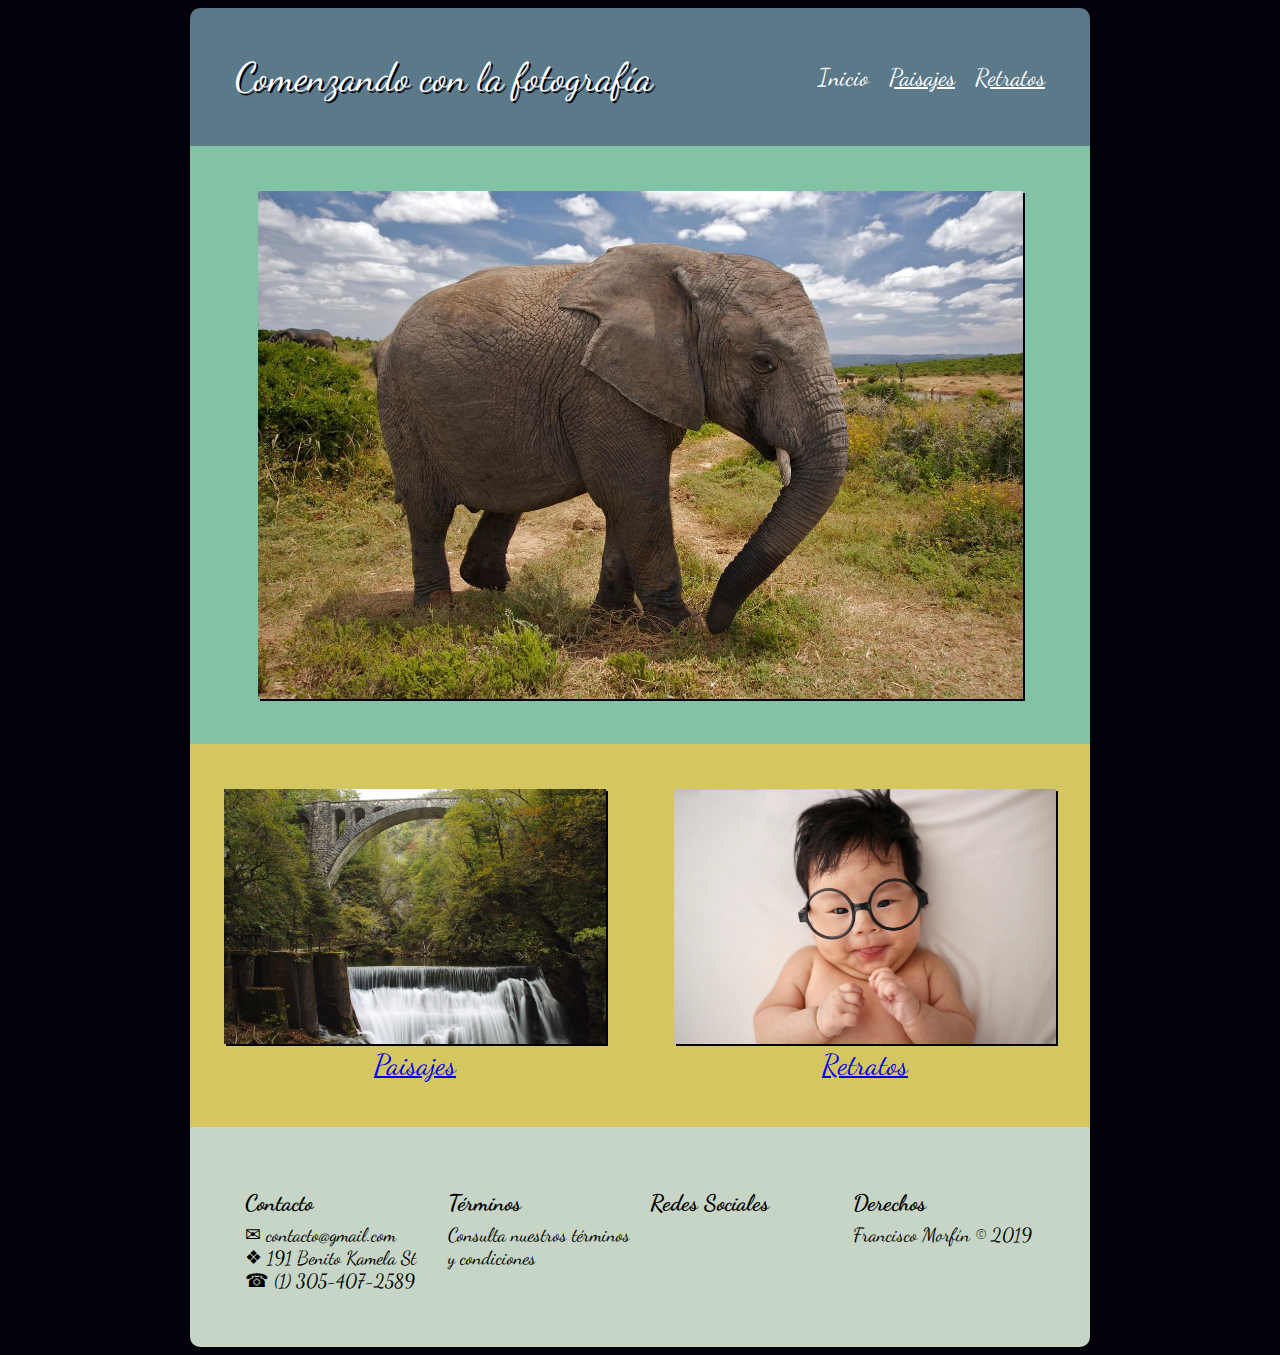
<file: index.html>
<!DOCTYPE html>
<html lang="en">
<head>
    <meta charset="UTF-8">
    <meta name="viewport" content="width=device-width, initial-scale=1.0">
    <meta http-equiv="X-UA-Compatible" content="ie=edge">
    <title>Document</title>
    <link rel="stylesheet" href="estilos/estilos.css">
    <link href="https://fonts.googleapis.com/css?family=Dancing+Script:400,700" rel="stylesheet">
    <link rel="stylesheet" href="https://use.fontawesome.com/releases/v5.6.3/css/all.css" integrity="sha384-UHRtZLI+pbxtHCWp1t77Bi1L4ZtiqrqD80Kn4Z8NTSRyMA2Fd33n5dQ8lWUE00s/" crossorigin="anonymous">

</head>
<body>
    <div class="contenido">

        <header>
            <div class="pagina-actual">Comenzando con la fotografía</div>
            <div class="menu">
                <a href="index.html" style="text-decoration: none;">Inicio</a>
                <a href="paisajes.html">Paisajes</a>
                <a href="retratos.html">Retratos</a>
            </div>
        </header>

    
        <div class="imagen-central">
            <img src="imgs/central.jpg" alt="Elefante">
        </div>

        <div class="imagen-secundaria">
            <div class="paisajes">
                <a href="paisajes.html">
                    <img src="imgs/paisajes.jpg" alt="Paisaje">
                    <br>
                    <span>Paisajes</span>
                </a>
            </div>
            <div class="retratos">                
                <a href="retratos.html">
                    <img src="imgs/retratos.jpg" alt="Retrato"> 
                    <br>                   
                    <span>Retratos</span>                
                </a>
            </div>
        </div>

        <footer>
             <div class="contacto">
                <h3>Contacto</h3>
                <span>&#9993; contacto@gmail.com</span>
                <span>&#10070; 191 Benito Kamela St</span>
                <span>&#9742; (1) 305-407-2589</span>
             </div>
             <div class="terminos">
                <h3>Términos</h3>
                <span>Consulta nuestros términos y condiciones</span>
             </div>
             <div class="redes">
                <h3>Redes Sociales</h3>
                <span>
                    <a href="https://www.facebook.com" target="_blank"><i class="fab fa-facebook" style="color:#3b5998"></i></a> 
                    <a href="https://www.twitter.com" target="_blank"><i class="fab fa-twitter" style="color: #00aced"></i></a>
                    <a href="https://www.instagram.com" target="_blank"><i class="fab fa-instagram" style="color: #c32aa3"></i></a>
                </span>                
             </div>
             <div class="derechos">
                <h3>Derechos</h3>
                <span>Francisco Morfín &#169 2019</span>
             </div>
        </footer>

    </div>

</body>
</html>
</file>
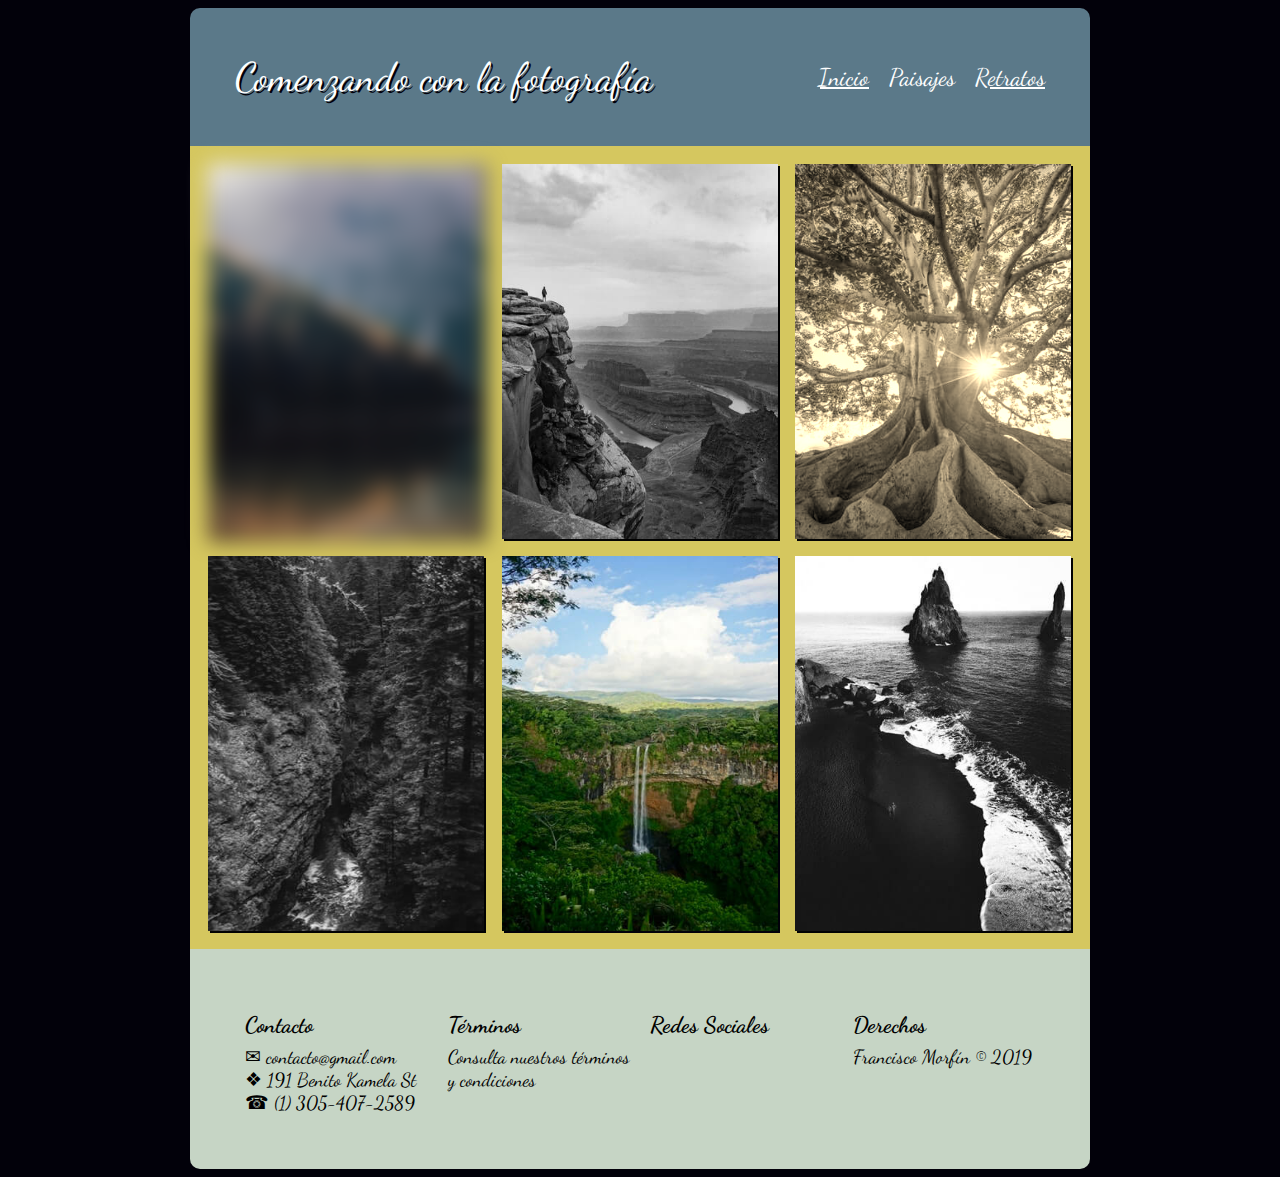
<file: paisajes.html>
<!DOCTYPE html>
<html lang="en">
<head>
    <meta charset="UTF-8">
    <meta name="viewport" content="width=device-width, initial-scale=1.0">
    <meta http-equiv="X-UA-Compatible" content="ie=edge">
    <title>Document</title>
    <link rel="stylesheet" href="estilos/estilos.css">
    <link href="https://fonts.googleapis.com/css?family=Dancing+Script:400,700" rel="stylesheet">
    <link rel="stylesheet" href="https://use.fontawesome.com/releases/v5.6.3/css/all.css" integrity="sha384-UHRtZLI+pbxtHCWp1t77Bi1L4ZtiqrqD80Kn4Z8NTSRyMA2Fd33n5dQ8lWUE00s/" crossorigin="anonymous">

</head>
<body>
    <div class="contenido">

        <header>
            <div class="pagina-actual">Comenzando con la fotografía</div>
            <div class="menu">
                <a href="index.html">Inicio</a>
                <a href="paisajes.html" style="text-decoration: none;">Paisajes</a>
                <a href="retratos.html">Retratos</a>
            </div>
        </header>

        <div class="galeria galeria-paisajes">
            <img src="imgs/paisajes/paisaje_01.jpg" alt="Paisaje">
            <img src="imgs/paisajes/paisaje_02.jpg" alt="Paisaje">
            <img src="imgs/paisajes/paisaje_03.jpg" alt="Paisaje">
            <img src="imgs/paisajes/paisaje_04.jpg" alt="Paisaje">
            <img src="imgs/paisajes/paisaje_05.jpg" alt="Paisaje">
            <img src="imgs/paisajes/paisaje_06.jpg" alt="Paisaje">
        </div>

        <footer>
             <div class="contacto">
                <h3>Contacto</h3>
                <span>&#9993; contacto@gmail.com</span>
                <span>&#10070; 191 Benito Kamela St</span>
                <span>&#9742; (1) 305-407-2589</span>
             </div>
             <div class="terminos">
                <h3>Términos</h3>
                <span>Consulta nuestros términos y condiciones</span>
             </div>
             <div class="redes">
                <h3>Redes Sociales</h3>
                <span>
                    <a href="https://www.facebook.com" target="_blank"><i class="fab fa-facebook" style="color:#3b5998"></i></a> 
                    <a href="https://www.twitter.com" target="_blank"><i class="fab fa-twitter" style="color: #00aced"></i></a>
                    <a href="https://www.instagram.com" target="_blank"><i class="fab fa-instagram" style="color: #c32aa3"></i></a>
                </span>                
             </div>
             <div class="derechos">
                <h3>Derechos</h3>
                <span>Francisco Morfín &#169 2019</span>
             </div>
        </footer>

    </div>

</body>
</html>
</file>
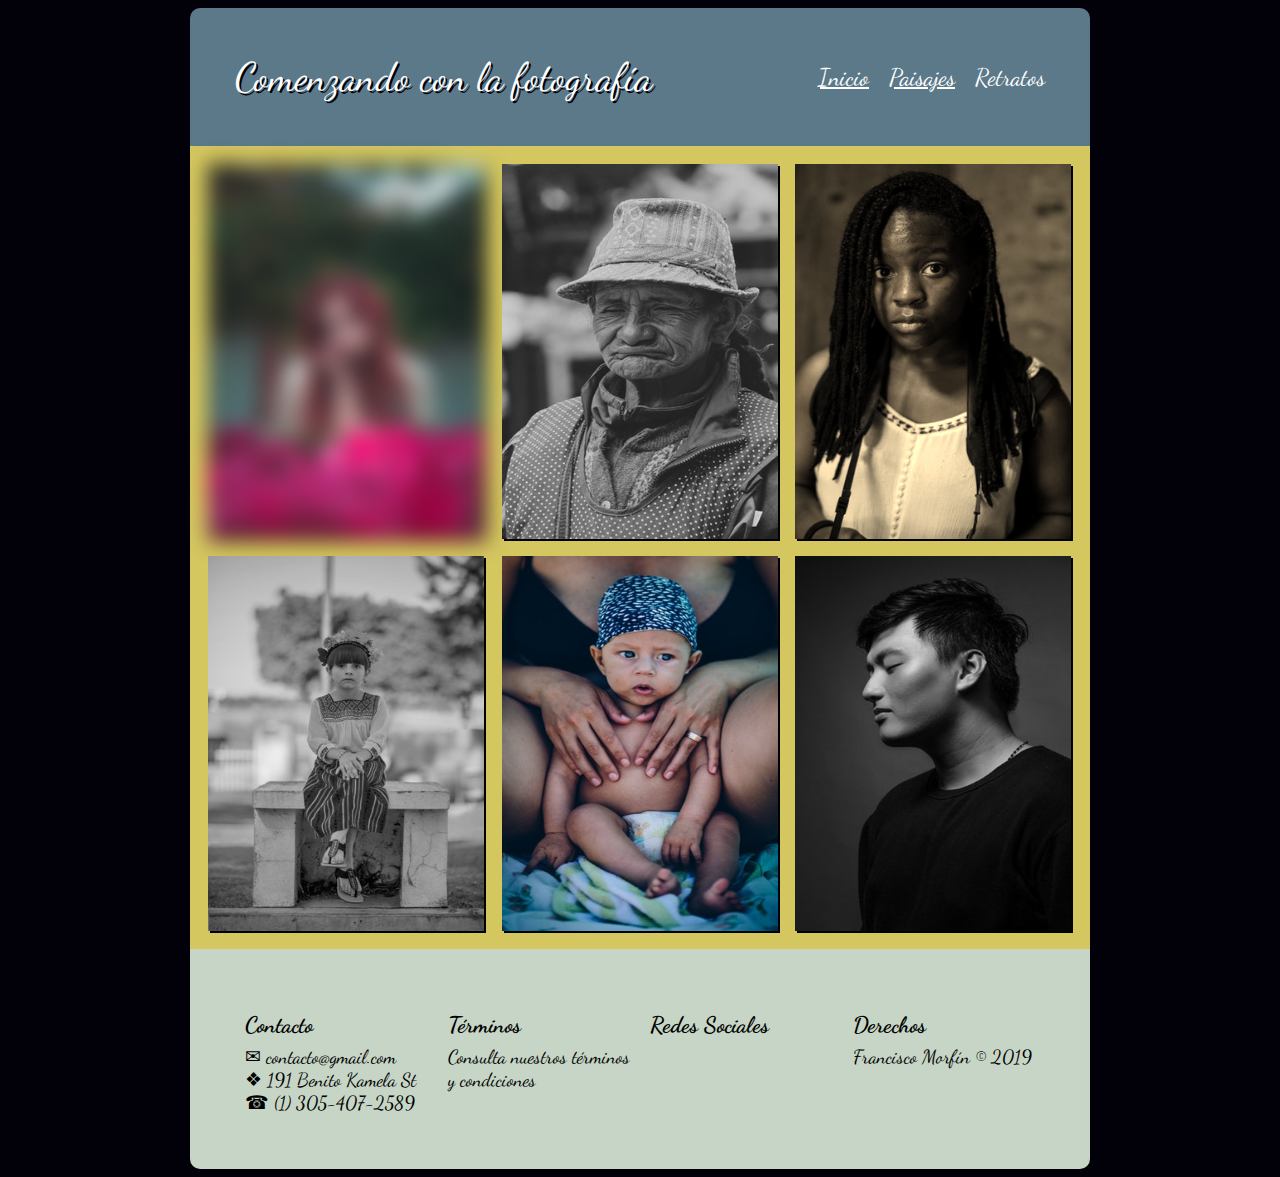
<file: retratos.html>
<!DOCTYPE html>
<html lang="en">
<head>
    <meta charset="UTF-8">
    <meta name="viewport" content="width=device-width, initial-scale=1.0">
    <meta http-equiv="X-UA-Compatible" content="ie=edge">
    <title>Document</title>
    <link rel="stylesheet" href="estilos/estilos.css">
    <link href="https://fonts.googleapis.com/css?family=Dancing+Script:400,700" rel="stylesheet">
    <link rel="stylesheet" href="https://use.fontawesome.com/releases/v5.6.3/css/all.css" integrity="sha384-UHRtZLI+pbxtHCWp1t77Bi1L4ZtiqrqD80Kn4Z8NTSRyMA2Fd33n5dQ8lWUE00s/" crossorigin="anonymous">

</head>
<body>
    <div class="contenido">

        <header>
            <div class="pagina-actual">Comenzando con la fotografía</div>
            <div class="menu">
                <a href="index.html">Inicio</a>
                <a href="paisajes.html">Paisajes</a>
                <a href="retratos.html" style="text-decoration: none;">Retratos</a>
            </div>
        </header>

        <div class="galeria">
            <img src="imgs/retratos/retrato_01.jpg" alt="Retrato">
            <img src="imgs/retratos/retrato_02.jpg" alt="Retrato">
            <img src="imgs/retratos/retrato_03.jpg" alt="Retrato">
            <img src="imgs/retratos/retrato_04.jpg" alt="Retrato">
            <img src="imgs/retratos/retrato_05.jpg" alt="Retrato">
            <img src="imgs/retratos/retrato_06.jpg" alt="Retrato">
        </div>

        <footer>
             <div class="contacto">
                <h3>Contacto</h3>
                <span>&#9993; contacto@gmail.com</span>
                <span>&#10070; 191 Benito Kamela St</span>
                <span>&#9742; (1) 305-407-2589</span>
             </div>
             <div class="terminos">
                <h3>Términos</h3>
                <span>Consulta nuestros términos y condiciones</span>
             </div>
             <div class="redes">
                <h3>Redes Sociales</h3>
                <span>
                    <a href="https://www.facebook.com" target="_blank"><i class="fab fa-facebook" style="color:#3b5998"></i></a> 
                    <a href="https://www.twitter.com" target="_blank"><i class="fab fa-twitter" style="color: #00aced"></i></a>
                    <a href="https://www.instagram.com" target="_blank"><i class="fab fa-instagram" style="color: #c32aa3"></i></a>
                </span>                
             </div>
             <div class="derechos">
                <h3>Derechos</h3>
                <span>Francisco Morfín &#169 2019</span>
             </div>
        </footer>

    </div>

</body>
</html>
</file>
<file: estilos/estilos.css>
/**********************/
/* Estilos en general */
/**********************/

/* Animación */
@keyframes rebote{
    0% { margin-top: 150%; }
    60% { margin-top: -5%; }
    100% { margin-top: 0; }
}

body {
    background: #02010a;
    font-family: 'Dancing Script', cursive;
}

header {
    background: #5b7989;
    border-radius: 10px 10px 0px 0px;
    padding: 5%;
    display: flex;
    align-items: center;
    animation-name: rebote;
    animation-duration:0.7s;
}

img {
    box-shadow: 2px 2px #02010a;
}

.pagina-actual{
    color: #fff;
    text-shadow: 2px 2px 0px #02010a;
}

.menu a{
    color: #fff;
    margin-right: 1rem;
}

.menu a:last-child{
    margin-right: 0;
}

.contenido {
    margin: 0 auto;
}

.imagen-central {
    background: #82c3a6;
    display: flex;
    flex-direction: column;
    align-items: center;
    padding: 5% 0;
}

.imagen-central > img {
    width: 85%;
}

.imagen-secundaria{
    background: #d5c75f;
    display: flex;
}

.imagen-secundaria > div {
    display: flex;
    flex-direction: column;
    align-items: center;
    padding: 5% 0;
}

.imagen-secundaria > div > a {
    text-align: center;
    text-decoration: none;
}

.imagen-secundaria > div > a > span {
    text-decoration: underline;
}

.imagen-secundaria > div > a > img {
    width: 85%;
}

.imagen-secundaria > div:first-child > a > img{
    transition: all 0.6s;
    -webkit-transition: all 0.6s;
}
.imagen-secundaria > div:first-child > a > img:hover{
    transform: rotate(10deg);
    box-shadow: 2px 2px #82c3a6;
}

.imagen-secundaria > div:last-child > a > img{
    transition: all 0.6s;
    -webkit-transition: all 0.6s;
}
.imagen-secundaria > div:last-child > a > img:hover{
    transform: translate(20px, -5px);
    box-shadow: 2px 2px #82c3a6;
}

footer {
    border-radius: 0px 0px 10px 10px;
    background: #C6d5c5;
    display: flex;
    padding: 5%;
}

.contacto, .terminos, .redes, .derechos {
    display: flex;
    flex-direction: column;
}

.contacto > h3, .terminos > h3, .redes > h3, .derechos > h3 {
    margin: 7px 0;
}

.galeria {
    background: #d5c75f;
    display: flex;
}

.galeria img:first-child{
    filter: blur(10px);
    -webkit-filter: blur(10px);
}

.galeria img:nth-child(2n){
    filter: grayscale(100%);
    -webkit-filter: grayscale(100%);
}

.galeria img:nth-child(3) {
    filter: sepia(90%);
    -webkit-filter: sepia(90%);
}


/**********************/
/* Responsive < 900px */
/**********************/
@media screen and (max-width: 900px) {

    header{
        flex-direction: column;
    }

    .pagina-actual{
        font-size: 8.5vw;
        text-align: center;
    }
    
    .menu {
        margin-top:1rem;
    }
    
    .menu a{
        font-size: 5vw;
    }

    .contenido {
        width: 100%;
    }

    .imagen-secundaria{
        flex-direction: column;
    }

    .imagen-secundaria > div > a > span {
        font-size: 4.5vw;
    }

    footer {
        flex-direction: column;
        font-size: 4.5vw;
    }

    footer > div {
        margin-bottom: 1.25rem;
    }

    .galeria {
        flex-direction: column;
        align-items: center;
    }

    .galeria img {
        margin: 1rem 0;
        width: 85%;
    }

}

/**********************/
/* Responsive > 900px */
/**********************/
@media screen and (min-width: 901px) {

    header {
        text-align: left;
        flex-direction: row;
    }

    .pagina-actual{
        font-size: 2.5rem;
        flex-grow: 1;
    }

    .menu a{
        font-size: 1.5rem;
    }

    .contenido {
        max-width: 900px;
    }

    .imagen-secundaria{
        flex-direction: row;;
    }

    .imagen-secundaria > div > a > span {
        font-size: 1.8rem;
    }

    footer {
        flex-direction: row;
        font-size: 1.2rem;
    }

    footer > div {
        width: 25%;
        padding: 10px;
        box-sizing: border-box;
    }

    .galeria {
        flex-direction: row;
        flex-wrap: wrap;
        padding: 1%;
    }

    .galeria img {
        width: 31.3%;
        height: 375px;
        margin: 1%;
    }



}
</file>
